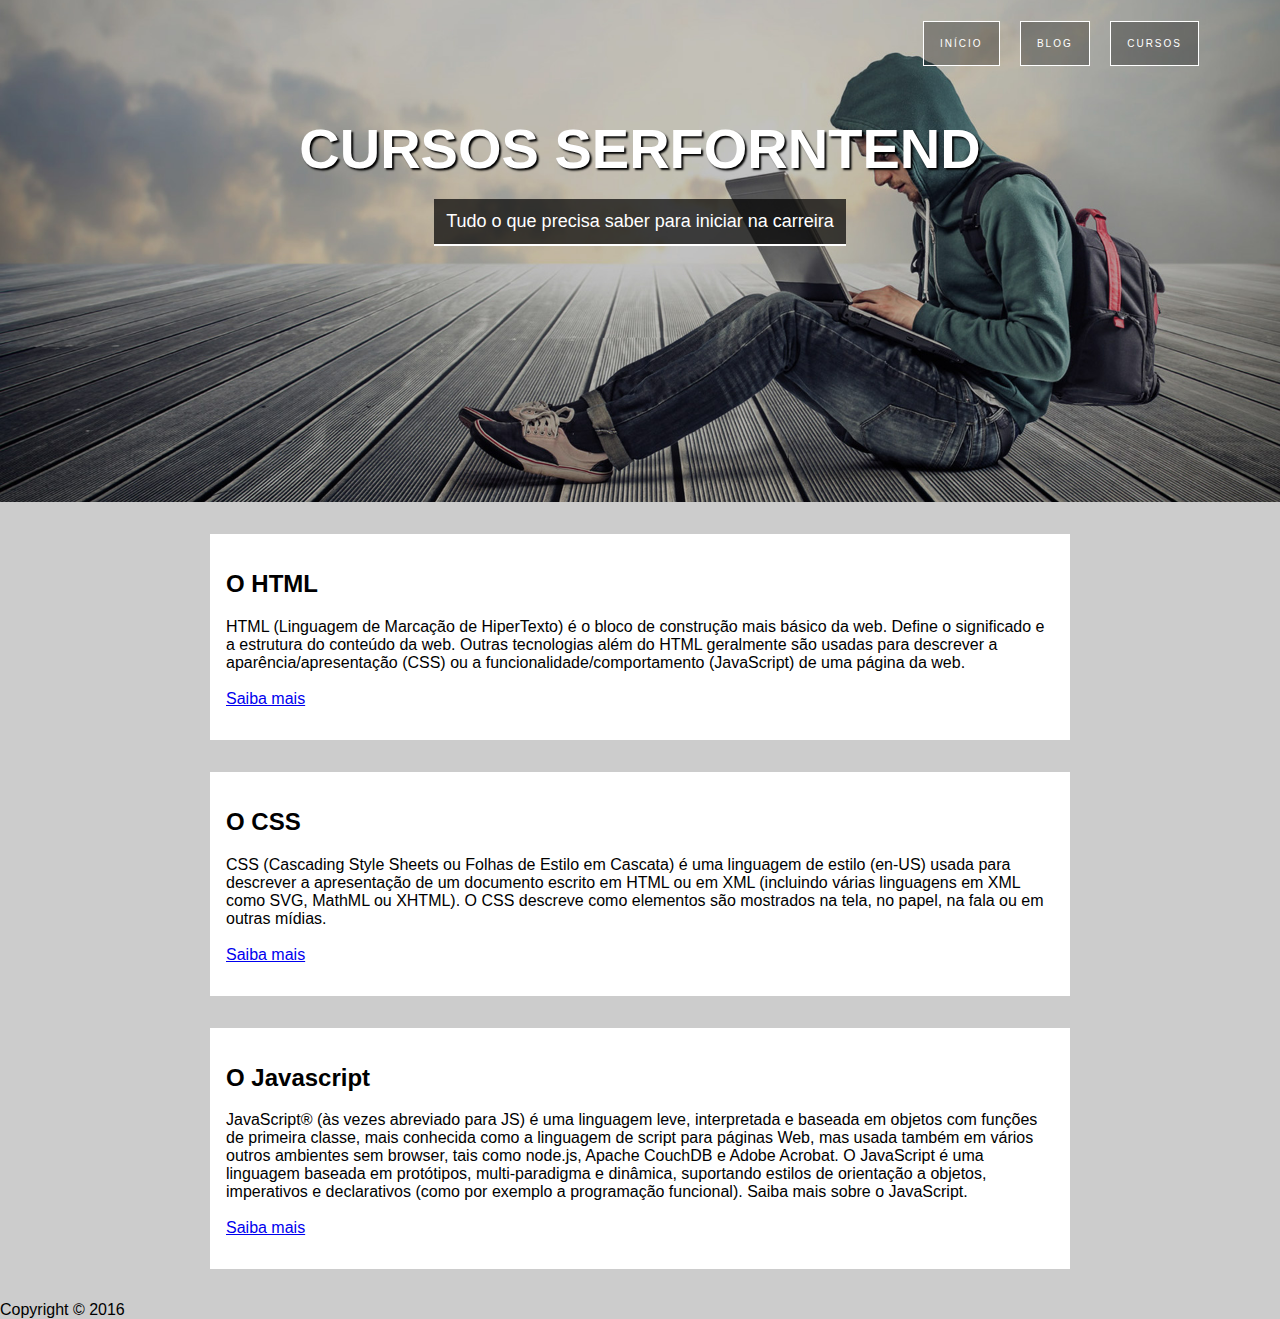
<file: site01/index.html>
<!DOCTYPE html>
<html lang="en">
  <head>
    <meta charset="UTF-8" />
    <meta name="viewport" content="width=device-width, initial-scale=1.0" />
    <title>cursos serforntend</title>
    <link rel="stylesheet" href="style.css" />
  </head>
  <body>
    <header class="hero">
      <nav>
        <ul>
          <li><a href="#">Início</a></li>
          <li><a href="#">Blog</a></li>
          <li><a href="#">Cursos</a></li>
        </ul>
      </nav>

      <div class="hero-content" >
        
        <h1>cursos serforntend</h1>
        <p>Tudo o que precisa saber para iniciar na carreira</p>
      </div>
    </header>
    <main>
      <section>
          <article>
          <div class="container">
            <h2>O HTML</h2>
            <p>
              HTML (Linguagem de Marcação de HiperTexto) é o bloco de construção
              mais básico da web. Define o significado e a estrutura do conteúdo
              da web. Outras tecnologias além do HTML geralmente são usadas para
              descrever a aparência/apresentação (CSS) ou a
              funcionalidade/comportamento (JavaScript) de uma página da web.
              <br><br>

              <a href="#">Saiba mais</a>
          </article>
            </p>
          
          <article>
            <h2>O CSS</h2>
            <p>
              CSS (Cascading Style Sheets ou Folhas de Estilo em Cascata) é uma
              linguagem de estilo (en-US) usada para descrever a apresentação de
              um documento escrito em HTML ou em XML (incluindo várias
              linguagens em XML como SVG, MathML ou XHTML). O CSS descreve como
              elementos são mostrados na tela, no papel, na fala ou em outras
              mídias. 
              <br><br>
              <a href="#">Saiba mais</a>
            </p>
          </article>
          
          <article>
            <h2>O Javascript</h2>
            <p>
              JavaScript® (às vezes abreviado para JS) é uma linguagem leve,
              interpretada e baseada em objetos com funções de primeira classe,
              mais conhecida como a linguagem de script para páginas Web, mas
              usada também em vários outros ambientes sem browser, tais como
              node.js, Apache CouchDB e Adobe Acrobat. O JavaScript é uma
              linguagem baseada em protótipos, multi-paradigma e dinâmica,
              suportando estilos de orientação a objetos, imperativos e
              declarativos (como por exemplo a programação funcional). Saiba
              mais sobre o JavaScript. 
              <br><br>
              <a href="#">Saiba mais</a>
            </p>
          </article>
          
        </article>
      </section>
    </main>
    <footer>Copyright © 2016</footer>
  </body>
</html>
</file>
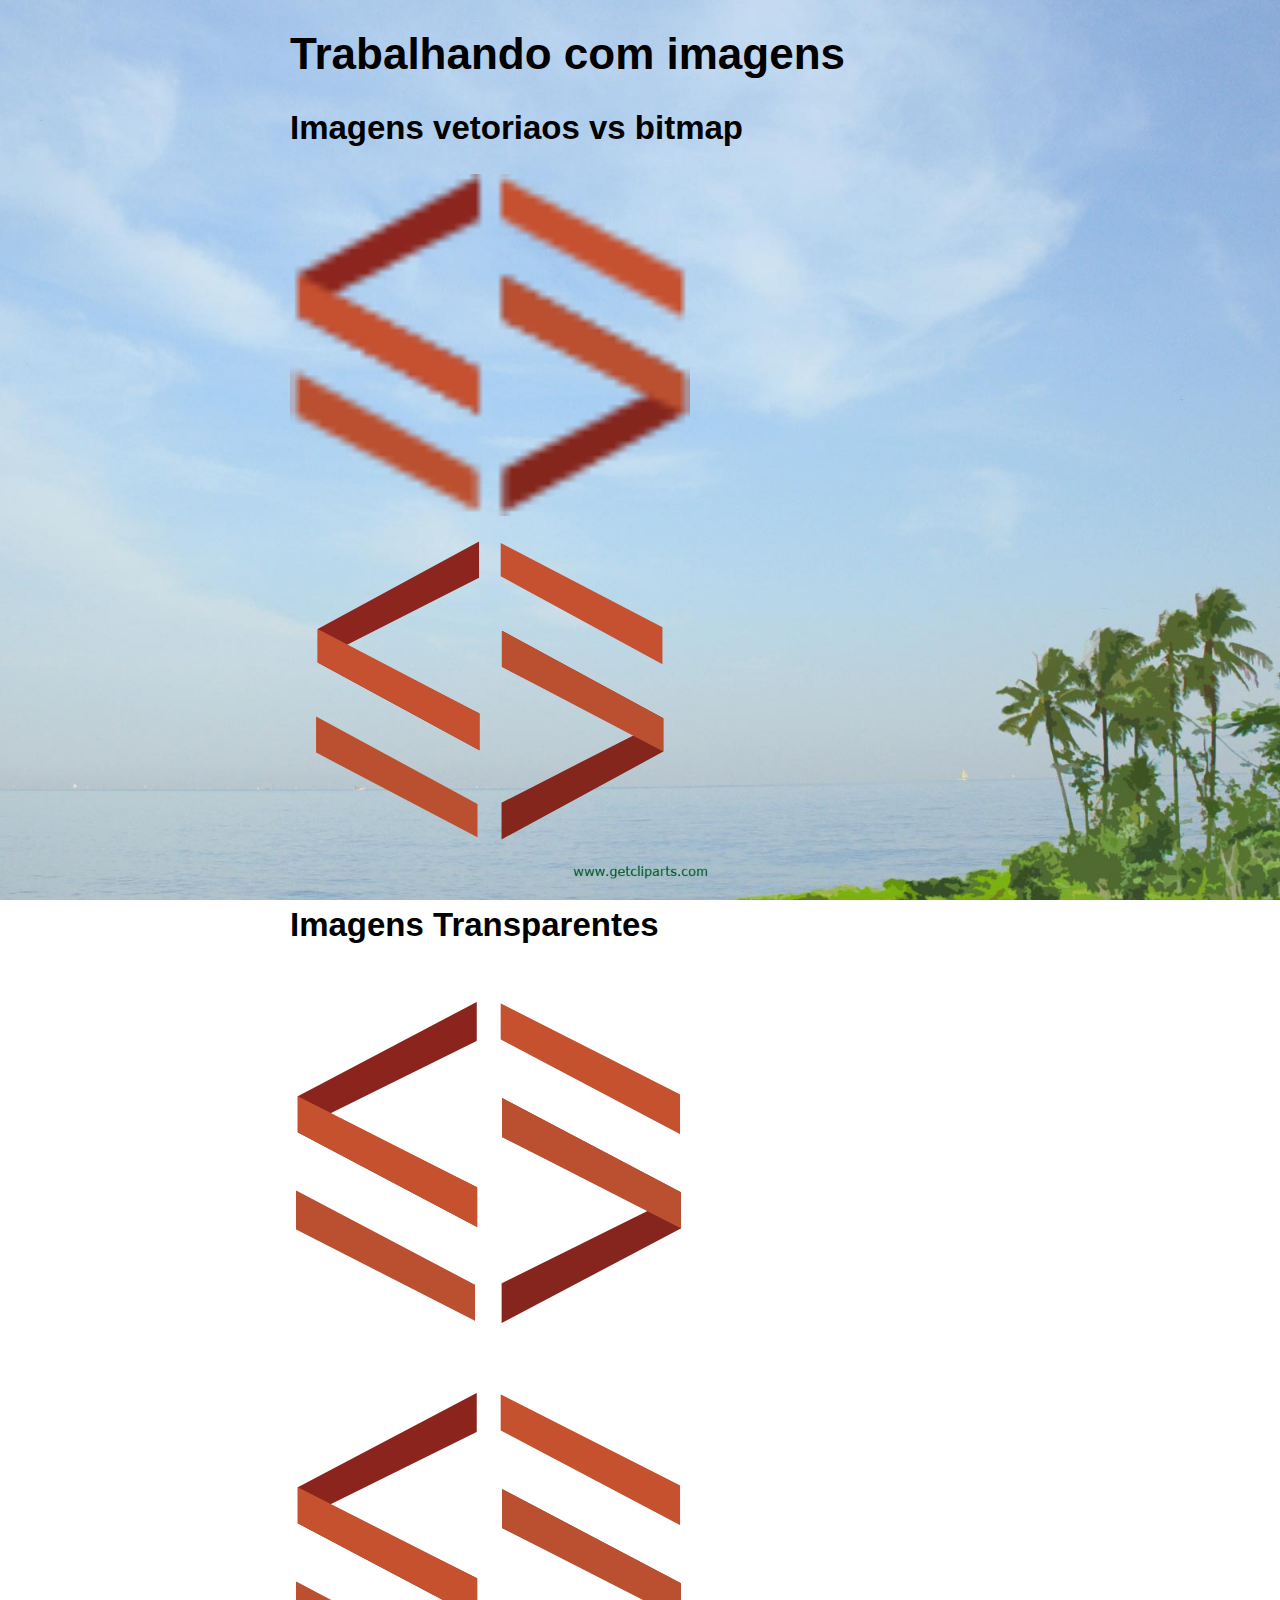
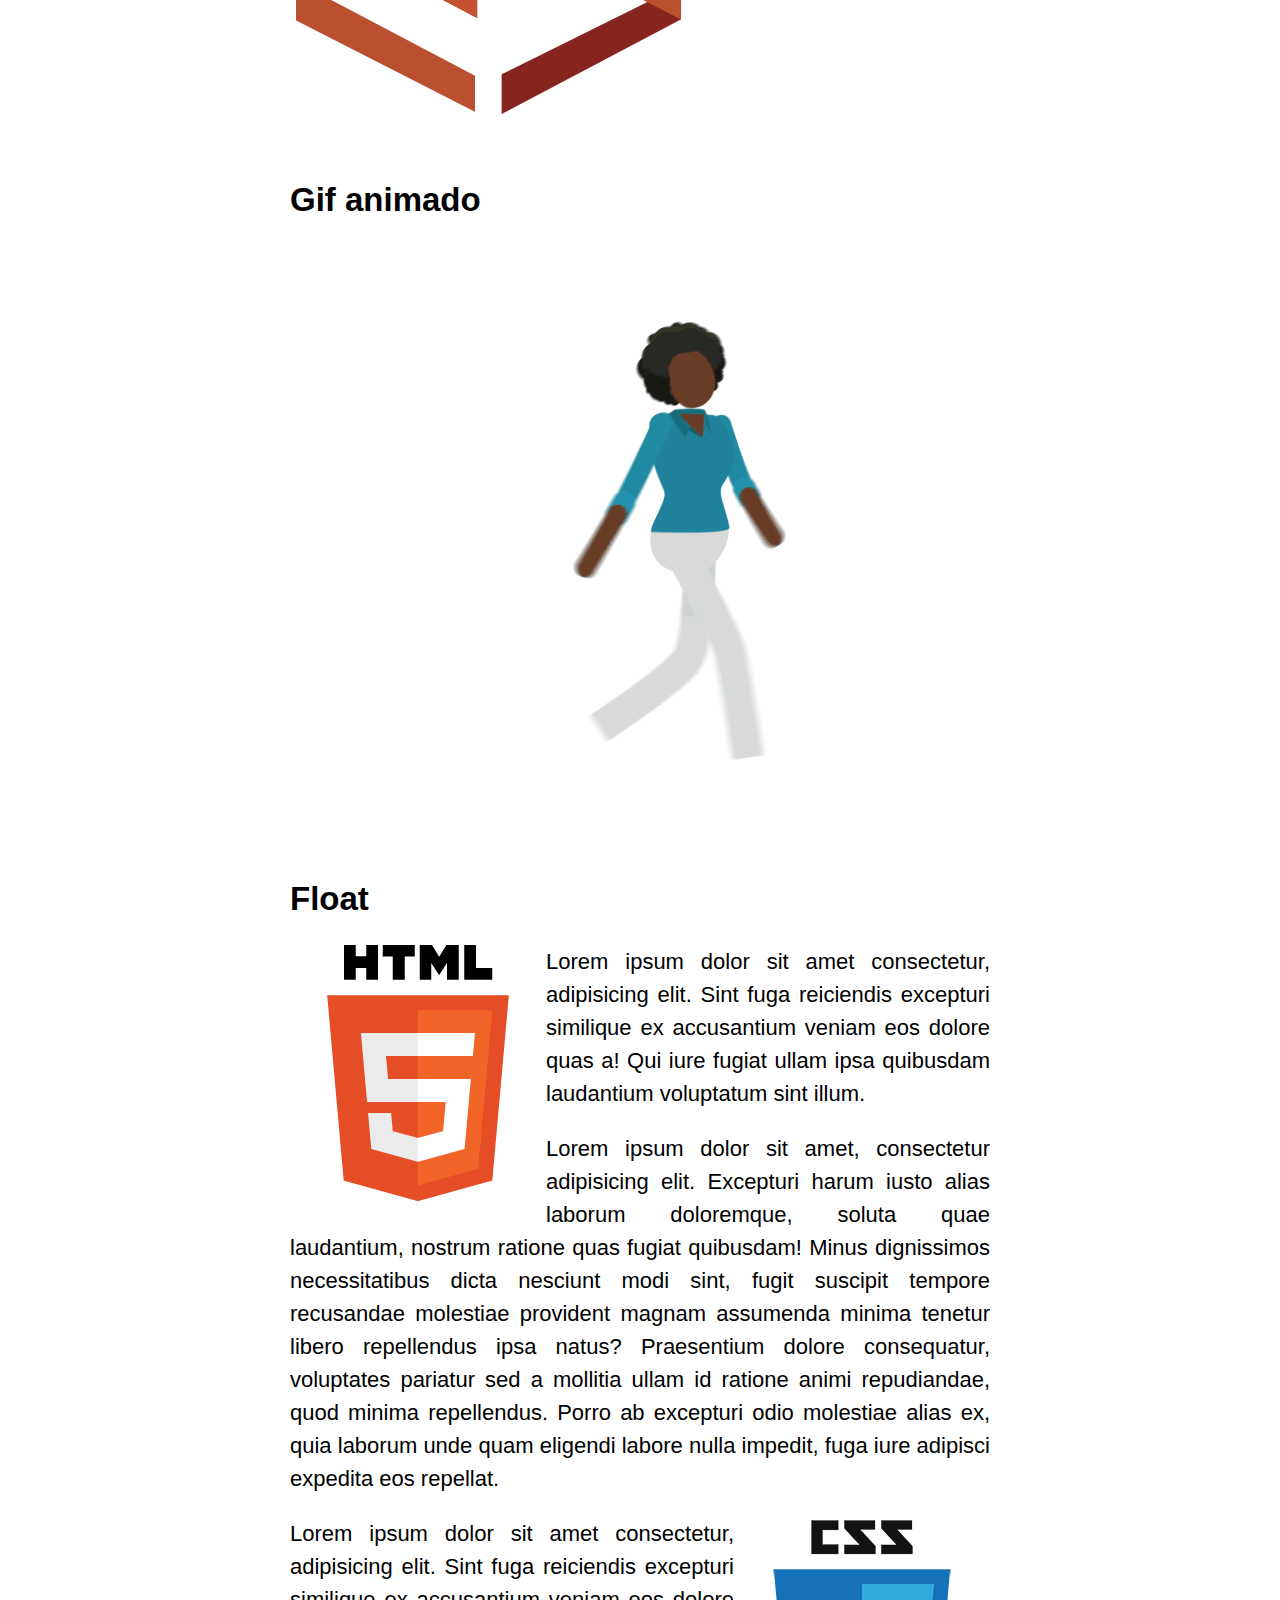
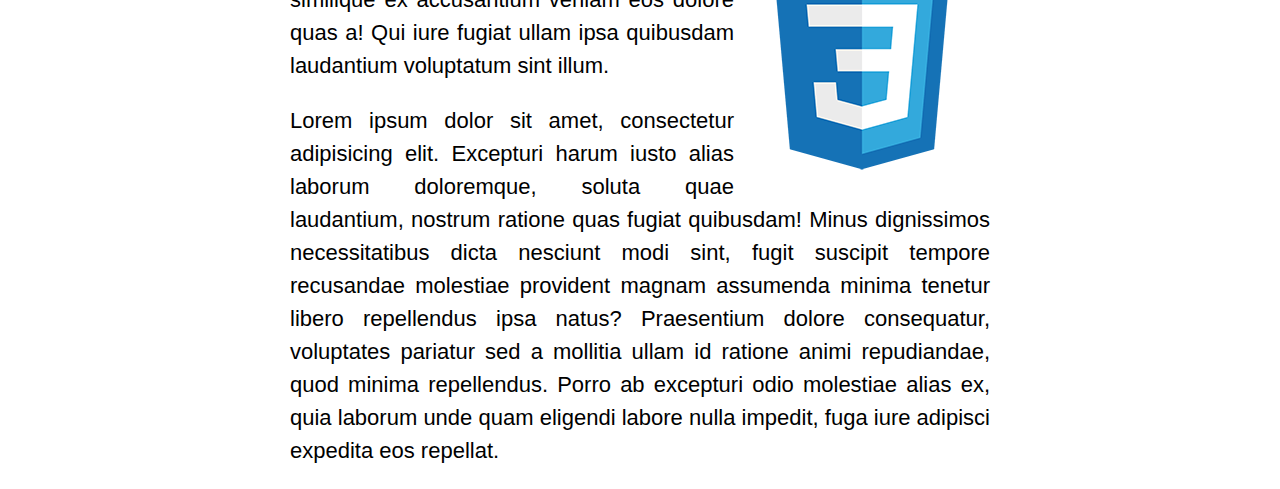
<file: imagens/introducao.html>
<!DOCTYPE html>
<html lang="en">
<head>
    <meta charset="UTF-8">
    
    <title>Trabalhando com imagens</title>
    <style>
        body{
           font-size: 22px;
           font-family: sans-serif;
           width: 700px;
           margin: auto;

           background-image: url(bg.jpg);
           background-repeat: no-repeat;
           background-size: cover;
           background-attachment: fixed;
           background-position:right bottom;
        }

        .img-logo{
            width: 400px; ;
        }

        .img-html{
            float: left;
        }

        .img-css{
            float: right;
        }

        p{
            line-height: 1.5 ;
            text-align: justify;
        }
    </style>
</head>
<body>
    <h1>Trabalhando com imagens</h1>

    <h2>Imagens vetoriaos vs bitmap</h2>

    <img src="logo_ser-frontend-ico.png"class='img-logo'  alt="logotipo serfrontend">
    <br>
    <img src="logo_ser-frontend-ico.svg"class='img-logo'  alt="logotipo serfrontend">

    <h2>Imagens Transparentes</h2>

    <img src="logo_ser-frontend-ico-transparente.gif" alt="">
    <br>
    <img src="logo_ser-frontend-ico-transparente.png" alt="">

    <h2>Gif animado</h2>
    <img src="walk.gif" alt="animacao mulher andando">

    <h2>Float</h2>

    <img src="html5.png" alt="logoripo html5" class="img-html">

    <p>Lorem ipsum dolor sit amet consectetur, adipisicing elit. Sint fuga reiciendis excepturi similique ex accusantium veniam eos dolore quas a! Qui iure fugiat ullam ipsa quibusdam laudantium voluptatum sint illum.</p>

    <p>Lorem ipsum dolor sit amet, consectetur adipisicing elit. Excepturi harum iusto alias laborum doloremque, soluta quae laudantium, nostrum ratione quas fugiat quibusdam! Minus dignissimos necessitatibus dicta nesciunt modi sint, fugit suscipit tempore recusandae molestiae provident magnam assumenda minima tenetur libero repellendus ipsa natus? Praesentium dolore consequatur, voluptates pariatur sed a mollitia ullam id ratione animi repudiandae, quod minima repellendus. Porro ab excepturi odio molestiae alias ex, quia laborum unde quam eligendi labore nulla impedit, fuga iure adipisci expedita eos repellat.</p>

    <img src="css3.png" alt="logtipo css3" class="img-css">

    <p>Lorem ipsum dolor sit amet consectetur, adipisicing elit. Sint fuga reiciendis excepturi similique ex accusantium veniam eos dolore quas a! Qui iure fugiat ullam ipsa quibusdam laudantium voluptatum sint illum.</p>

    <p>Lorem ipsum dolor sit amet, consectetur adipisicing elit. Excepturi harum iusto alias laborum doloremque, soluta quae laudantium, nostrum ratione quas fugiat quibusdam! Minus dignissimos necessitatibus dicta nesciunt modi sint, fugit suscipit tempore recusandae molestiae provident magnam assumenda minima tenetur libero repellendus ipsa natus? Praesentium dolore consequatur, voluptates pariatur sed a mollitia ullam id ratione animi repudiandae, quod minima repellendus. Porro ab excepturi odio molestiae alias ex, quia laborum unde quam eligendi labore nulla impedit, fuga iure adipisci expedita eos repellat.</p>

</body>
</html>
</file>
<file: site01/style.css>
body{
    margin: 0;
    font-family: Arial, "Helvetica Neue", Helvetica, sans-serif;
    background-color: #ccc;
}
.hero{
    background: url(imagens/bg-3.jpg)  ;
    background-size: cover;
    height: 500px;
    background-position: center right;
    padding: 1px;
   
   
}

.hero-content{
    margin: 50px auto 0;
    width: 80%;
    text-align: center;
    color:white;
}

.hero-content h1{
    font-size: 56px;
    text-shadow: 2px 2px 2px black;
    text-transform: uppercase;
    margin-bottom: 0;
}

.hero-content p{
    background-color: rgba(0, 0, 0, .7);
    font-size: 18px;
    display: inline-block;
    padding: 12px;
    border-bottom: 2px solid;
}

.hero nav ul {
    margin: 20px 80px 0 0;
    text-align: right ;
}

.hero nav li{
    display: inline-block;
    list-style-type: none;
    border: 1px solid white;
    margin-left: 16px;
}

.hero nav a{
    background-color: rgba(0, 0, 0, .3);
    padding: 16px;
    display: block;
    color: white;
    text-decoration: none;
    text-transform: uppercase;
    font-size: 10px;
    letter-spacing: 2px;
}

.hero nav a:hover{
    background-color: rgba(0, 0, 0, .5);
}

main {
    width: 90%;
    margin: auto;
    max-width: 860px;
}

section{
    padding-top: 32px;
}

article{
    background-color: white;
    padding: 16px;
    margin-bottom: 32px;
}
</file>
